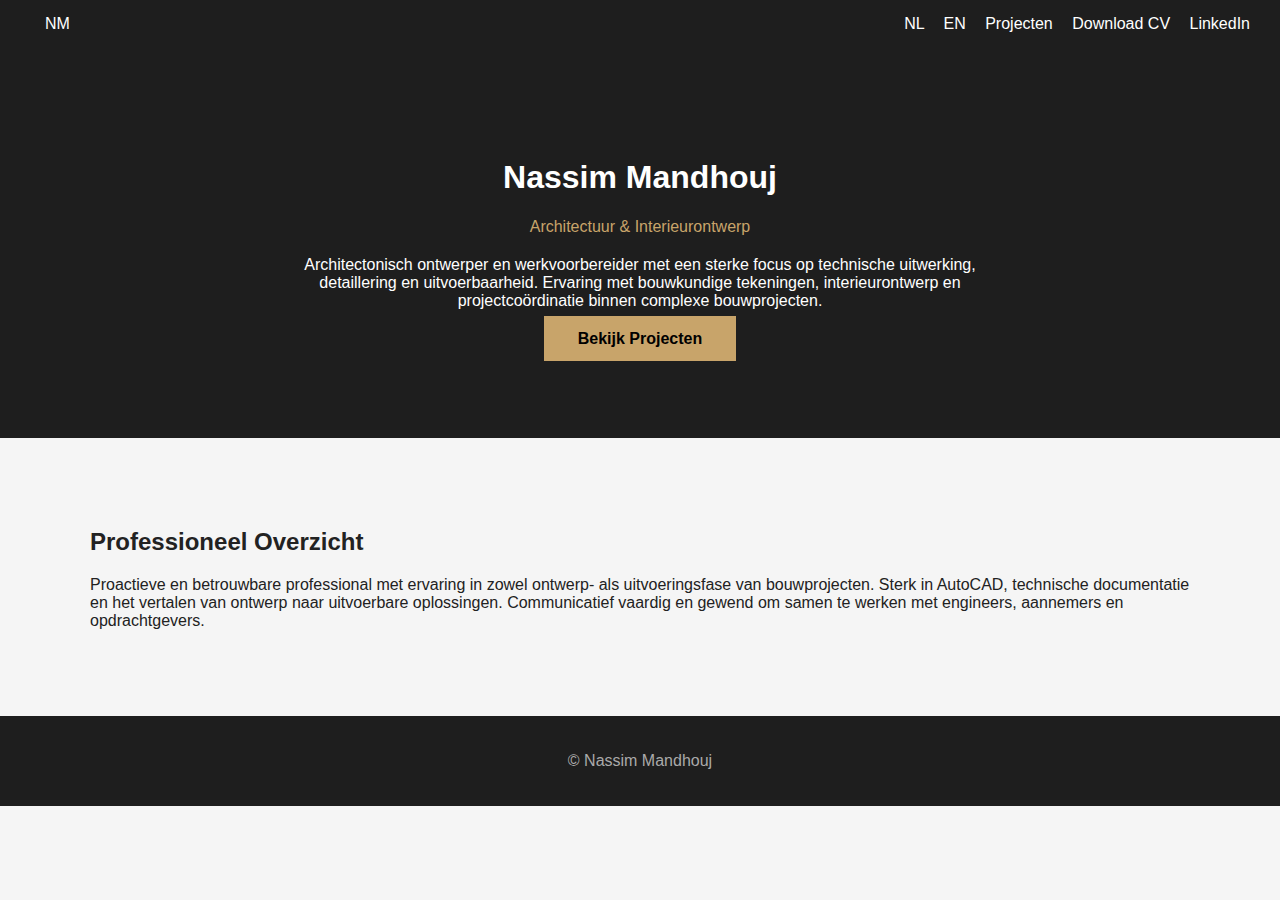
<file: index.html>
<!DOCTYPE html>
<html lang="nl">
<head>
<meta charset="UTF-8">
<meta name="viewport" content="width=device-width, initial-scale=1.0">
<title>Nassim Mandhouj | Portfolio</title>
<link rel="stylesheet" href="style.css">
</head>
<body>

<nav class="top-nav">
  <div class="left">NM</div>
  <div class="right">
    <a href="index.html">NL</a>
    <a href="index-en.html">EN</a>
    <a href="projects.html">Projecten</a>
    <a href="CV_Nassim_Mandhouj.pdf" download>Download CV</a>
    <a href="https://www.linkedin.com" target="_blank">LinkedIn</a>
  </div>
</nav>

<header class="hero">
  <h1>Nassim Mandhouj</h1>
  <p class="subtitle">Architectuur & Interieurontwerp</p>
  <p class="hero-text">
    Architectonisch ontwerper en werkvoorbereider met een sterke focus op
    technische uitwerking, detaillering en uitvoerbaarheid.
    Ervaring met bouwkundige tekeningen, interieurontwerp en projectcoördinatie
    binnen complexe bouwprojecten.
  </p>
  <div class="hero-actions">
    <a href="projects.html" class="btn">Bekijk Projecten</a>
  </div>
</header>

<section class="overview">
  <h2>Professioneel Overzicht</h2>
  <p>
    Proactieve en betrouwbare professional met ervaring in zowel ontwerp-
    als uitvoeringsfase van bouwprojecten. Sterk in AutoCAD, technische
    documentatie en het vertalen van ontwerp naar uitvoerbare oplossingen.
    Communicatief vaardig en gewend om samen te werken met engineers,
    aannemers en opdrachtgevers.
  </p>
</section>

<footer>
  <p>© Nassim Mandhouj</p>
</footer>
</body>
</html>
</file>
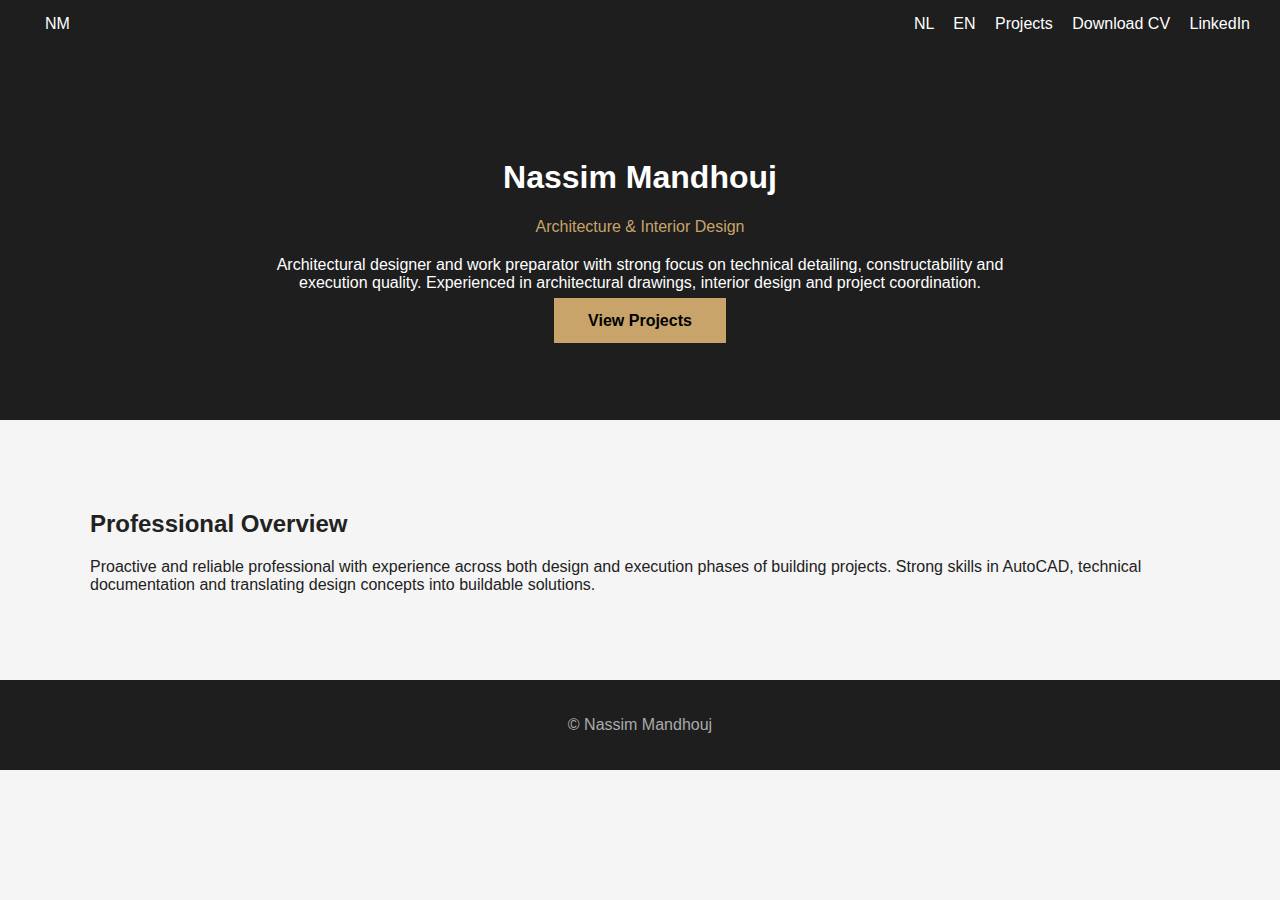
<file: index-en.html>
<!DOCTYPE html>
<html lang="en">
<head>
<meta charset="UTF-8">
<meta name="viewport" content="width=device-width, initial-scale=1.0">
<title>Nassim Mandhouj | Portfolio</title>
<link rel="stylesheet" href="style.css">
</head>
<body>

<nav class="top-nav">
  <div class="left">NM</div>
  <div class="right">
    <a href="index.html">NL</a>
    <a href="index-en.html">EN</a>
    <a href="projects.html">Projects</a>
    <a href="CV_Nassim_Mandhouj.pdf" download>Download CV</a>
    <a href="https://www.linkedin.com" target="_blank">LinkedIn</a>
  </div>
</nav>

<header class="hero">
  <h1>Nassim Mandhouj</h1>
  <p class="subtitle">Architecture & Interior Design</p>
  <p class="hero-text">
    Architectural designer and work preparator with strong focus on
    technical detailing, constructability and execution quality.
    Experienced in architectural drawings, interior design and project coordination.
  </p>
  <div class="hero-actions">
    <a href="projects.html" class="btn">View Projects</a>
  </div>
</header>

<section class="overview">
  <h2>Professional Overview</h2>
  <p>
    Proactive and reliable professional with experience across both design
    and execution phases of building projects. Strong skills in AutoCAD,
    technical documentation and translating design concepts into buildable solutions.
  </p>
</section>

<footer>
  <p>© Nassim Mandhouj</p>
</footer>
</body>
</html>
</file>
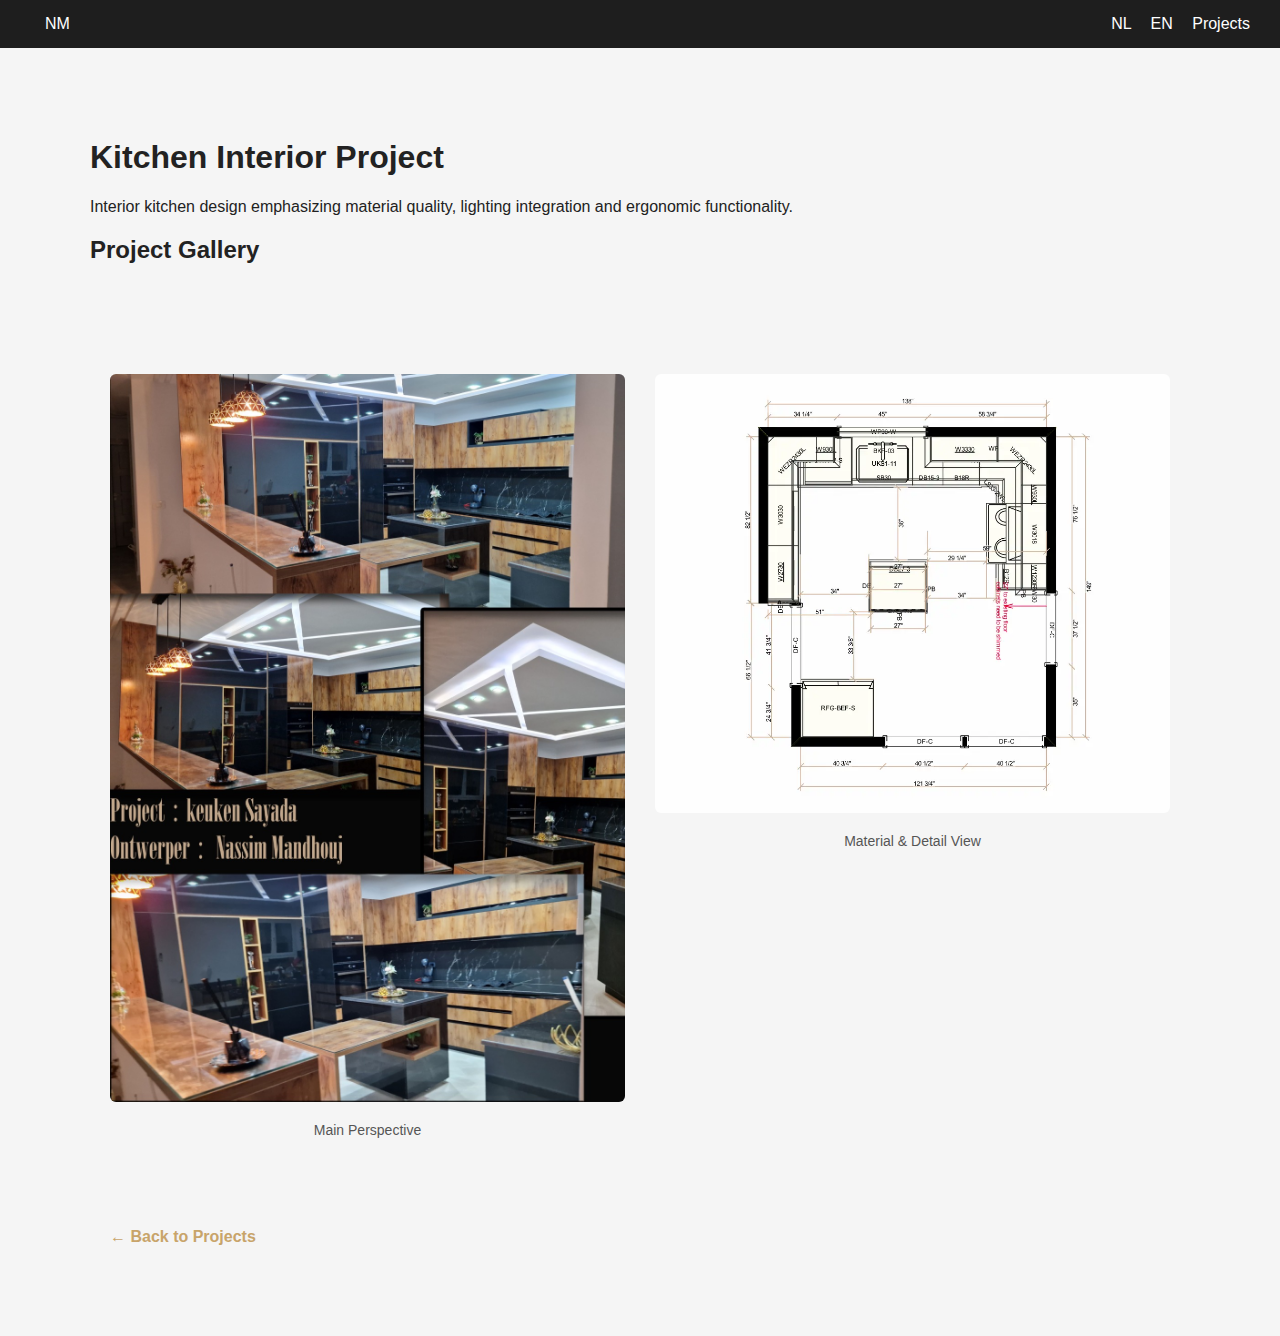
<file: project-kitchen-en.html>
<!DOCTYPE html>
<html lang="en">
<head>
<meta charset="UTF-8">
<meta name="viewport" content="width=device-width, initial-scale=1.0">
<title>Kitchen Interior Project</title>
<link rel="stylesheet" href="style.css">
</head>
<body>

<nav class="top-nav">
  <div class="left">NM</div>
  <div class="right">
    <a href="project-kitchen.html">NL</a>
    <a href="project-kitchen-en.html">EN</a>
    <a href="projects.html">Projects</a>
  </div>
</nav>

<section class="project-detail">
<h1>Kitchen Interior Project</h1>
<p>
Interior kitchen design emphasizing material quality,
lighting integration and ergonomic functionality.
</p>

<h2>Project Gallery</h2>
<div class="projects-grid">
  <figure>
    <img src="kitchen-1.jpg" alt="Kitchen perspective">
    <figcaption>Main Perspective</figcaption>
  </figure>
  <figure>
    <img src="kitchen-2.jpg" alt="Kitchen detail">
    <figcaption>Material & Detail View</figcaption>
  </figure>
</div>

<a href="projects.html" class="back-btn">← Back to Projects</a>
</section>
</body>
</html>
</file>
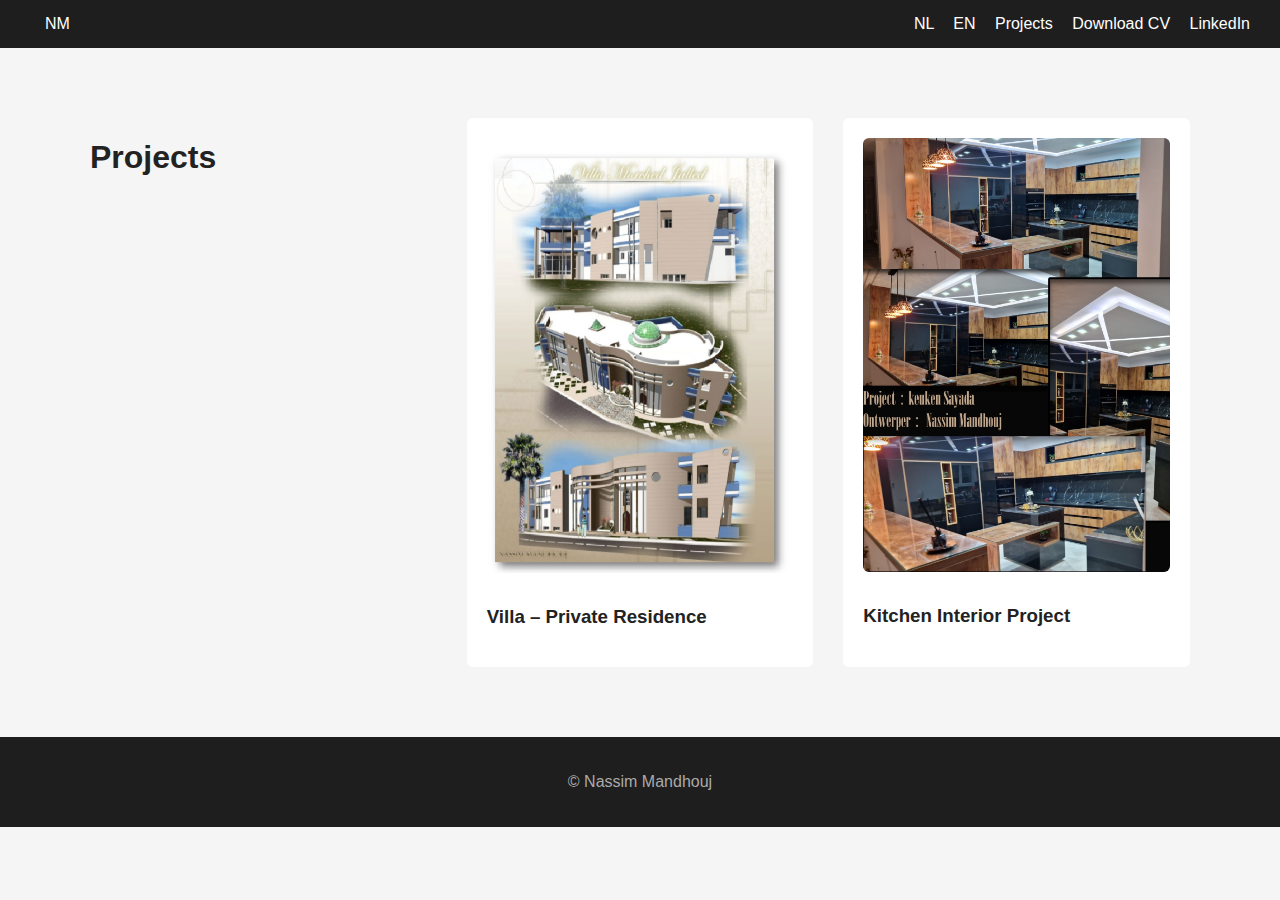
<file: projects-en.html>
<!DOCTYPE html>
<html lang="en">
<head>
<meta charset="UTF-8">
<meta name="viewport" content="width=device-width, initial-scale=1.0">
<title>Projects | Nassim Mandhouj</title>
<link rel="stylesheet" href="style.css">
</head>
<body>

<nav class="top-nav">
  <div class="left">NM</div>
  <div class="right">
    <a href="index.html">NL</a>
    <a href="index-en.html">EN</a>
    <a href="projects.html">Projects</a>
    <a href="CV_Nassim_Mandhouj.pdf" download>Download CV</a>
    <a href="https://www.linkedin.com" target="_blank">LinkedIn</a>
  </div>
</nav>

<section class="projects-grid">
  <h1>Projects</h1>

  <a class="card" href="project-villa.html">
    <img src="villa.png">
    <h3>Villa – Private Residence</h3>
  </a>

  <a class="card" href="project-kitchen.html">
    <img src="Keuken_Sayada.jpg">
    <h3>Kitchen Interior Project</h3>
  </a>

  </section>

<footer>
  <p>© Nassim Mandhouj</p>
</footer>
</body>
</html>
</file>
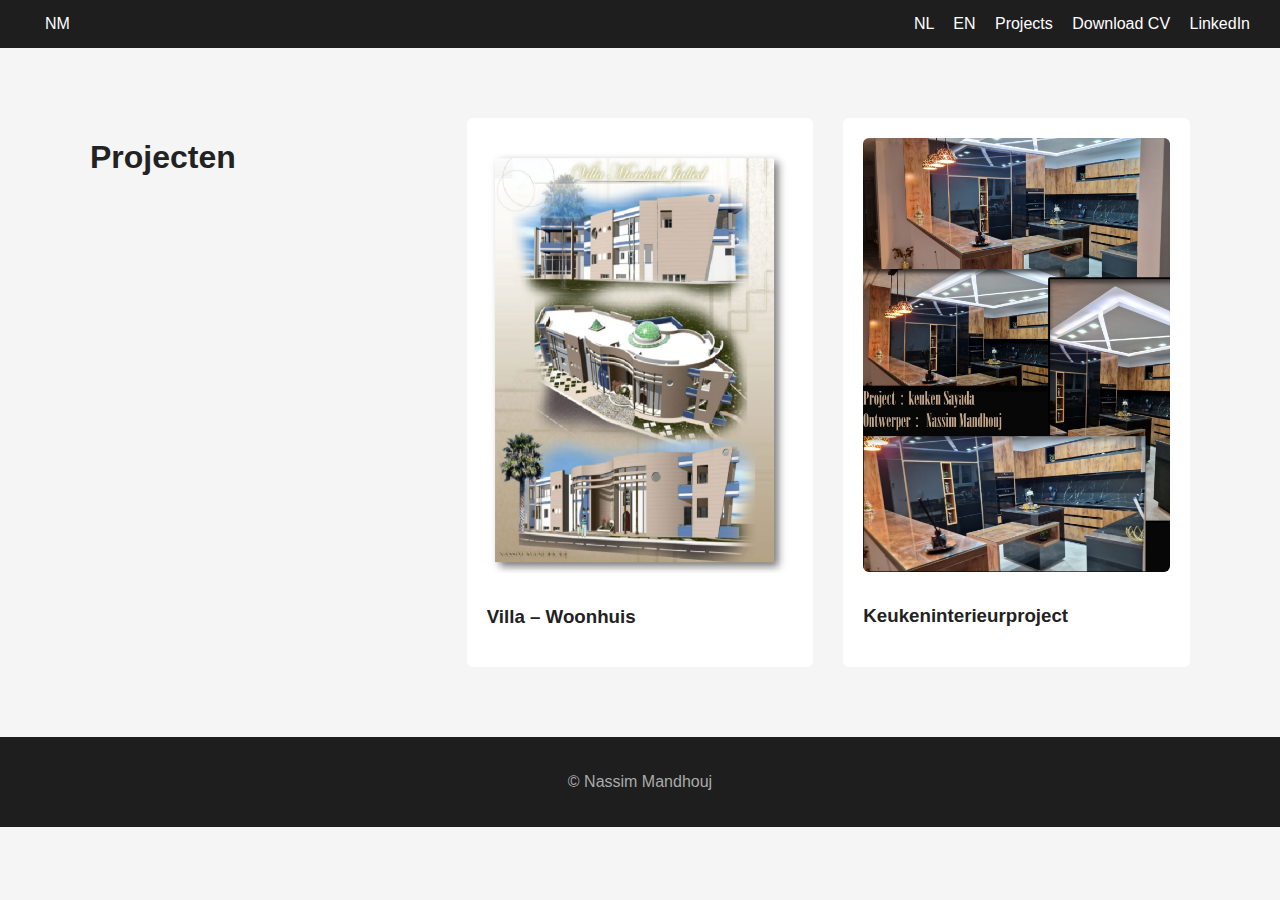
<file: projects.html>
<!DOCTYPE html>
<html lang="en">
<head>
<meta charset="UTF-8">
<meta name="viewport" content="width=device-width, initial-scale=1.0">
<title>Projects | Nassim Mandhouj</title>
<link rel="stylesheet" href="style.css">
</head>
<body>

<nav class="top-nav">
  <div class="left">NM</div>
  <div class="right">
    <a href="index.html">NL</a>
    <a href="index-en.html">EN</a>
    <a href="projects.html">Projects</a>
    <a href="CV_Nassim_Mandhouj.pdf" download>Download CV</a>
    <a href="https://www.linkedin.com" target="_blank">LinkedIn</a>
  </div>
</nav>

<section class="projects-grid">
  <h1>Projecten</h1>

  <a class="card" href="project-villa.html">
    <img src="villa.png">
    <h3>Villa – Woonhuis</h3>
  </a>

  <a class="card" href="project-kitchen.html">
    <img src="Keuken_Sayada.jpg">
    <h3>Keukeninterieurproject</h3>
  </a>

  </section>

<footer>
  <p>© Nassim Mandhouj</p>
</footer>
</body>
</html>
</file>
<file: style.css>
body{margin:0;font-family:Arial;background:#f5f5f5;color:#222}
.top-nav{display:flex;justify-content:space-between;padding:15px 30px;background:#1e1e1e}
.top-nav a,.top-nav .left{color:#fff;text-decoration:none;margin-left:15px}
.hero{background:#1e1e1e;color:#fff;text-align:center;padding:90px 20px}
.subtitle{color:#c8a46a}
.hero-text{max-width:750px;margin:20px auto}
.btn{background:#c8a46a;padding:14px 34px;color:#000;text-decoration:none;font-weight:bold}
.overview,.projects-grid,.project-detail{max-width:1100px;margin:auto;padding:70px 20px}
.projects-grid{display:grid;grid-template-columns:repeat(auto-fit,minmax(280px,1fr));gap:30px}
.card{background:#fff;padding:20px;text-decoration:none;color:#222;border-radius:6px}
.card img{width:100%;border-radius:6px;margin-bottom:10px}
.project-detail img{width:100%;border-radius:6px;margin:20px 0}
.back-btn{display:block;margin:20px;color:#c8a46a;text-decoration:none;font-weight:bold}
footer{background:#1e1e1e;color:#aaa;text-align:center;padding:20px}

figure {
  margin: 0;
}

figure img {
  width: 100%;
  display: block;
  border-radius: 6px;
}

figcaption {
  text-align: center;
  font-size: 14px;
  color: #555;
  margin-top: 6px;
}

.projects-grid {
  display: grid;
  grid-template-columns: repeat(auto-fit, minmax(280px, 1fr));
  gap: 30px;
}

.slider {
  position: relative;
  overflow: hidden;
}

.slides {
  display: flex;
  transition: transform 0.4s ease;
}

.slide {
  min-width: 100%;
}

.slide img {
  width: 100%;
  border-radius: 6px;
}

.slider-buttons {
  display: flex;
  justify-content: space-between;
  margin-top: 10px;
}
</file>
